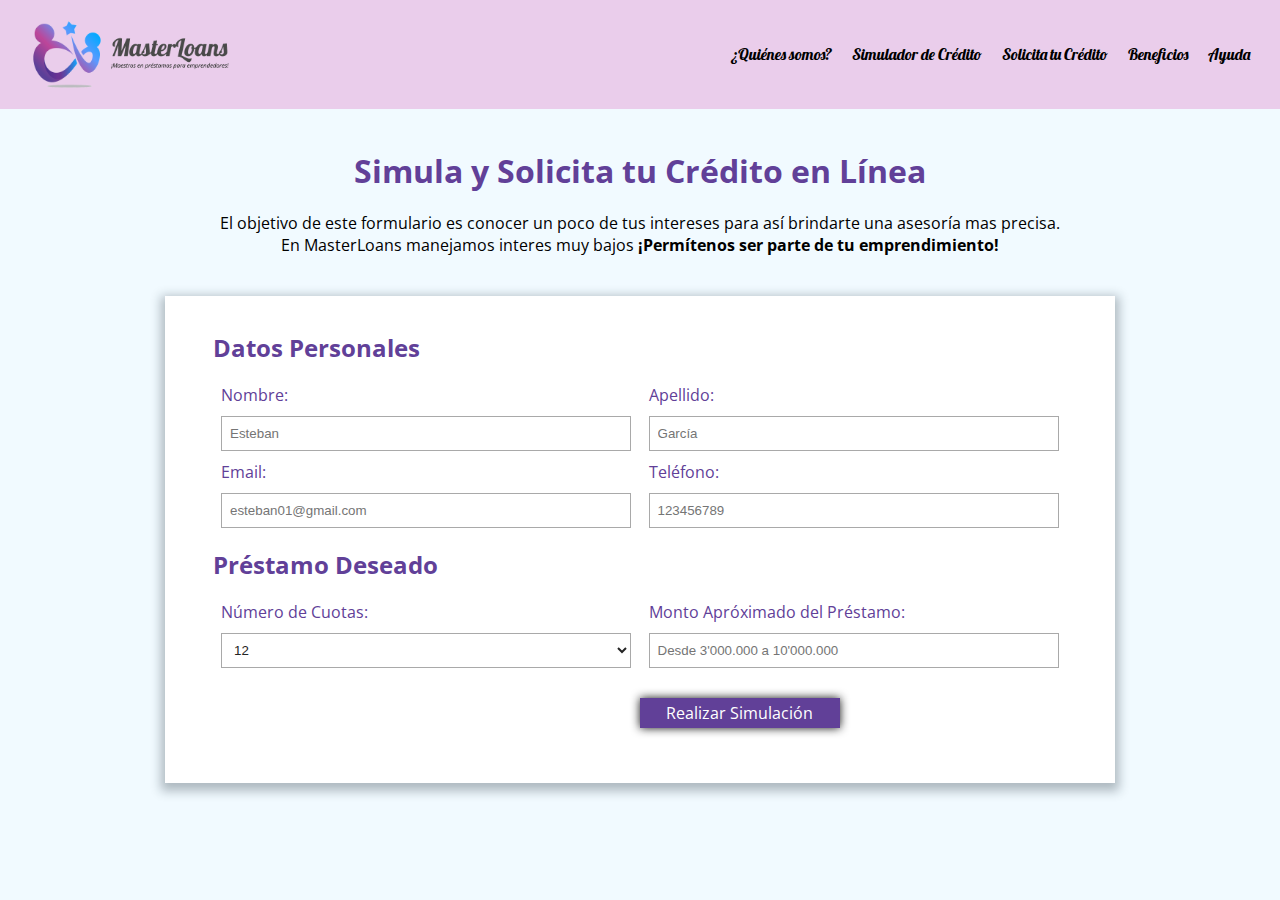
<file: index.html>
<!DOCTYPE html>
<html lang="en">

<head>
  <meta charset="UTF-8">
  <meta http-equiv="X-UA-Compatible" content="IE=edge">
  <meta name="viewport" content="width=device-width, initial-scale=1.0">
  <title>Document</title>
  <link rel="preconnect" href="https://fonts.googleapis.com">
  <link rel="preconnect" href="https://fonts.gstatic.com" crossorigin>
  <link href="https://fonts.googleapis.com/css2?family=Lobster&family=Open+Sans&display=swap" rel="stylesheet">
  <link rel="stylesheet" href="./styles.css">
</head>

<body>
  <header>
    <div class="navigation-logo">
      <img src="./images/Logo-Master-Loans.png" alt="" width="220px">
    </div>
    <nav class="navigation">
      <ul class="navigation-bar">
        <li class="navigation-bar-item">
          <a href="./sections/nosotros.html">¿Quiénes somos?</a>
        </li>
        <li class="navigation-bar-item">
          <a href="./index.html">Simulador de Crédito</a>
        </li>
        <li class="navigation-bar-item">
          <a href="./sections/solicitud.html">Solicita tu Crédito</a>
        </li>
        <li class="navigation-bar-item">
          <a href="./sections/beneficios.html">Beneficios</a>
        </li>
        <li class="navigation-bar-item">
          <a href="./sections/contacto.html">Ayuda</a>
        </li>
      </ul>
    </nav>
  </header>
  <h1 id="simulator-title">Simula y Solicita tu Crédito en Línea</h1>
  <p id="simulator-paragraph">El objetivo de este formulario es conocer un poco de tus intereses para así brindarte una
    asesoría mas precisa. <br> En MasterLoans manejamos interes muy bajos <strong>¡Permítenos ser parte de tu
      emprendimiento!</strong></p>
  <section>
    <form>
      <fieldset>
        <legend>Datos Personales</legend>
        <div class="double-input">
          <div class="form-input-container">
            <label for="fname">Nombre:</label>
            <input type="text" id="fname" placeholder="Esteban" minlength="3" required>
          </div>
          <div class="form-input-container">
            <label for="lname">Apellido:</label>
            <input type="text" id="lname" placeholder="García" required>
          </div>
        </div>
        <div class="double-input">
          <div class="form-input-container">
            <label for="email">Email:</label>
            <input type="email" id="email" placeholder="esteban01@gmail.com" required>
          </div>
          <div class="form-input-container">
            <label for="phone">Teléfono:</label>
            <input type="number" id="phone" placeholder="123456789" required>
          </div>
        </div>
      </fieldset>
      <fieldset>
        <legend>Préstamo Deseado</legend>
        <div class="double-input">
          <div class="form-input-container">
            <label for="installments">Número de Cuotas:</label>
            <select id="installments">
              <option value="number installments">12</option>
              <option value="number installments">24</option>
              <option value="number installments">36</option>
              <option value="number installments">48</option>
            </select>
          </div>
          <div>
            <label for="loans">Monto Apróximado del Préstamo:</label>
            <input type="value" id="loan" placeholder="Desde 3'000.000 a 10'000.000" required>
          </div>
          <button class="button" type="submit">Realizar Simulación</button>
          <div class="resultado">.</div>
    </form>
    </div>
  </section>
  <script src="./main.js"></script>
</body>

</html>
</file>
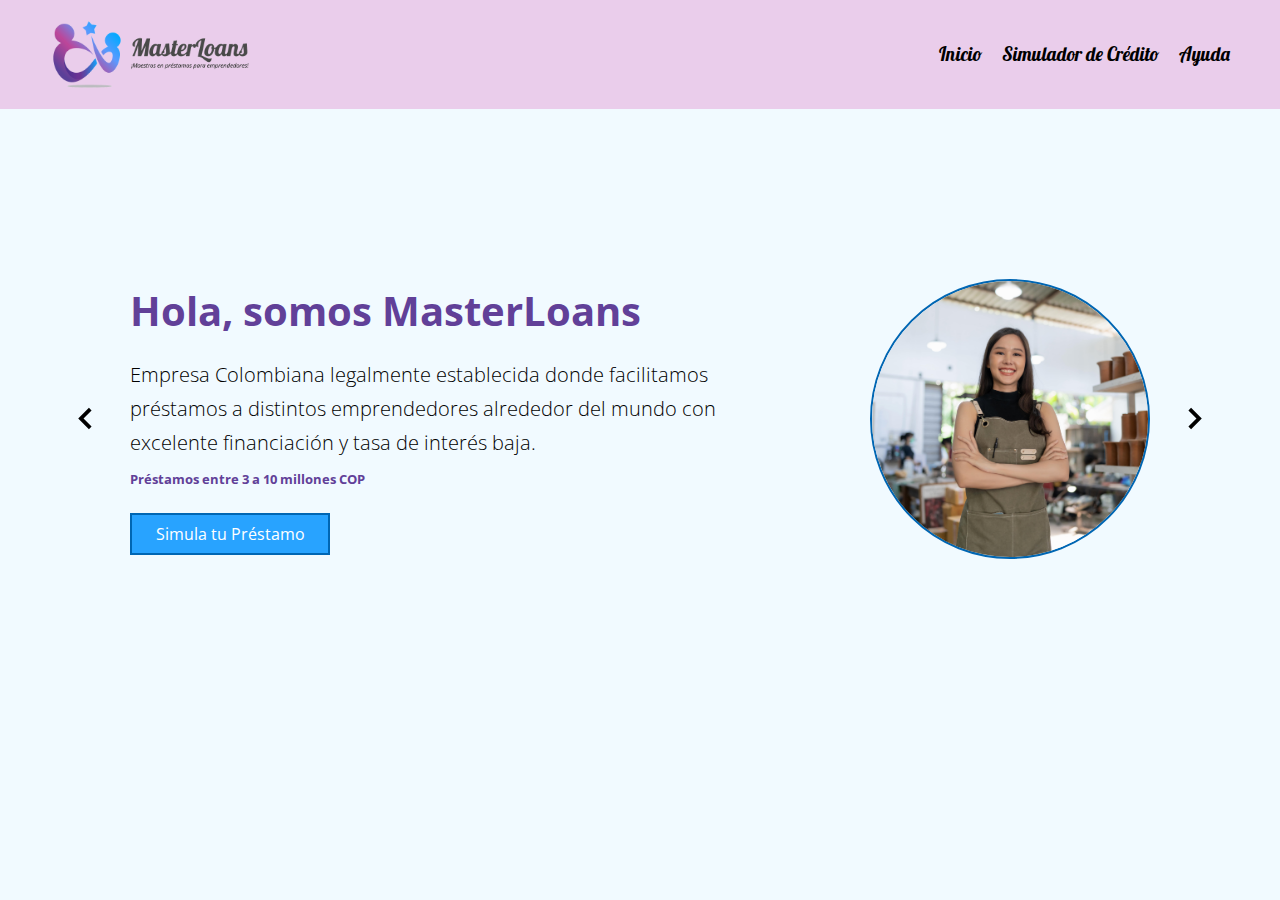
<file: inicio.html>
<!DOCTYPE html>
<html lang="en">
<head>
    <meta charset="UTF-8">
    <meta http-equiv="X-UA-Compatible" content="IE=edge">
    <meta name="viewport" content="width=device-width, initial-scale=1.0">
    <title>Document</title>
    <link rel="preconnect" href="https://fonts.googleapis.com">
    <link rel="preconnect" href="https://fonts.gstatic.com" crossorigin>
    <link href="https://fonts.googleapis.com/css2?family=Lobster&family=Open+Sans&display=swap" rel="stylesheet">
    <link rel="stylesheet" href="./css/styles.css">
</head>
<body>
    <header>
        <div class="navigation-logo">
          <img src="./images/Logo-Master-Loans.png" alt="" width="220px">
        </div>
        <nav class="navigation">
          <ul class="navigation-bar">
            <li class="navigation-bar-item">
              <a href="./inicio.html">Inicio</a>
            </li>
            <li class="navigation-bar-item">
              <a href="./sections/simulador.html">Simulador de Crédito</a>
            </li>
            <li class="navigation-bar-item">
              <a href="./sections/contacto.html">Ayuda</a>
            </li>
          </ul>
        </nav>
      </header>

    <section class="slider">
        <div class="slider-container container">
            <img src="./sections/slider/leftarrow.svg" class="slider-arrow" id="before">
            <section class="slider-body slider-body--show" data-id="1">
                <div class="slider-texts">
                <h1 class="subtitle">Hola, somos MasterLoans</h1>
                <p class="slider-review">
                    Empresa Colombiana legalmente establecida donde facilitamos préstamos a distintos emprendedores alrededor del mundo con excelente financiación y tasa de interés baja.
                </p>
                <h5>Préstamos entre 3 a 10 millones COP</h5>
                <a href="./sections/simulador.html">
                  <button class="slider-btn">Simula tu Préstamo</button>
                </a> 
                </div>
                <figure class="slider-picture">
                    <img src="./images/[base64].jpg" class="slider-img">
                </figure>
            </section>

            <img src="./sections/slider/rightarrow.svg" class="slider-arrow" id="next">
            <section class="slider-body" data-id="2">
                <div class="slider-texts">
                <h1 class="subtitle">Beneficios a obtener</h1>
                <p class="slider-review">
                    Algunos de los grandes beneficios que nosotros como empresa le brindamos a nuestros emprendedores 
                </p>
                <li>Fuertes Alianzas con Bancos Internacionales</li>
                <li>Bajas tazas de interés sin mportar en el país que te encuentres</li>
                <li>Pocas Solcitudes Legales para iniciar con tu Préstamo</li>
                <a href="./sections/contacto.html">
                  <button class="slider-btn">Contacto Directo</button>
                </a> 
                </div>
                <figure class="slider-picture">
                    <img src="./images/Beneficios.jpg" class="slider-img">
                </figure>
            </section>

            <section class="slider-body" data-id="3">
              <div class="slider-texts">
              <h1 class="subtitle">¿Tienes alguna inquietud?</h1>
              <p class="slider-review">
                  En MasterLoans estamos para responder tus inquietudes, brindarte confianza y seguridad para así lograr ser parte de tu proceso de emprendimiento. 
              </p>
              <h5>¡Un equipo completo está a tu disposición!</h5>
              <a href="./sections/contacto.html">
                <button class="slider-btn">Ayuda e Inquietudes</button>
              </a> 
              </div>
              <figure class="slider-picture">
                  <img src="./images/Zona de Ayuda.jpg" class="slider-img">
              </figure>
          </section>
        </div>
    </section>
    <script src="./sections/slider/slider.js"></script>
</body>
</html>
</file>
<file: styles.css>
*{
  margin: 0;
  padding: 0;
  box-sizing: border-box;
}
body{
  background-color: #f1faff;
}
header {
  display: flex;
  background-color: #eacdeb;
  padding: 20px;
  align-items: center;
  justify-content: space-between;
}
  
header nav {
  color: white;
}

.navigation-logo {
    display: flex;
}

.navigation {
  display: flex;
  justify-content: flex-end;
  align-items: center;
}
  
.navigation-bar {
  display: flex;
  flex-direction: row;
  justify-content: flex-end;
  list-style: none;
  margin-bottom: 0;
}
  
.navigation-bar-item {
  padding-right: 20px;
  padding: 10px;
}
  
.navigation-bar-item a {
  font-family: 'Lobster', cursive;
  color: #000000;
  text-decoration: none;
  font-size: 16px;
}
  
h1,h2,h3,h4,h5,h6,legend,label,li {
  color: #614098;
  font-family: 'Open Sans', sans-serif;
}
p{
  color: #000000;
  font-family: 'Open Sans', sans-serif;
}
.simulator-title{
  text-align: center;
}

form {
  max-width: 950px;
  display: block;
  width: 90%;
  background-color: #ffffff;
  padding: 25px 0;
  margin: 40px auto;
  color: #fff;
  box-shadow: 0 4px 10px 4px rgba(19, 35, 47, 0.3);
}
  
fieldset {
  border: none;
  width: 90%;
  margin: 10px auto;
}
  
legend {
  margin: 30px 0 0;
  font-size: 24px;
  font-weight: 700;
}
  
.double-input {
  margin: 20px auto;
}
  
.double-input>div {
  float: left;
  width: 48%;
  margin: 0 1% 10px;
}
  
label {
  display: block;
  margin-bottom: 10px;
}
  
button[type="submit"] {
  width: 200px;
  padding: 4px;
  margin-top: 20px;
  background-color: #614098;
  color: #fff;
  border: none;
  cursor: pointer;
  font-size: 16px;
  box-shadow: 0 0 10px #131313;
  font-family: 'Open Sans', sans-serif;
}
  
input, select {
  width: 100%;
  color: rgb(36, 36, 36);
  background-color: transparent;
  border: 1px solid #a9a9a9;
  padding: 8px;
  height: 35px;
}

input.failed {
  background: rgba(255, 0, 0, 0.41);
}

input.success {
  background: rgba(0, 128, 0, 0.33);
}
#simulator-paragraph{
  font-family: 'Open Sans', sans-serif;
  text-align: center;
  margin-top: 20px;
  margin-bottom: 30px;
}

#simulator-title {
  text-align: center;
  margin-top: 40px;
}

.container{
  width: 90%;
  min-height: 60vh;
  max-width: 1200px;
  margin: 0 auto;
  overflow: hidden;
}

.slider{
  background-color: #f1faff;
  padding: 40px 0;
}

.slider-container{
  display: grid;
  grid-template-columns: 50px 1fr 50px;
  align-items: center;
  gap: 1em;
}

.slider-body{
  grid-column: 2/3;
  grid-row: 1/2;
  opacity: 0;
  pointer-events: none;
  display: grid;
  background-color: #f1faff;
  grid-template-columns: 1fr max-content;
  align-items: center;
  transition: opacity 1.5s;
}

.slider-body--show{
  opacity: 1;
  pointer-events: unset;
}

.slider-texts{
  max-width: 600px;
}

.subtitle{
  font-size: 2.5rem;
  margin-bottom: 20px;
}

.slider-review{
  font-weight: 300;
  font-size: 20px;
  line-height: 1.7;
  margin-bottom: 10px;
}

.slider-img{
  width: 280px;
  height: 280px;
  border-radius: 50%;
  object-fit: cover;
  display: block;
  margin: 0 auto;
}

.slider-arrow{
  cursor: pointer;
  width: 90%;
}

.slider-arrow:nth-of-type(2){
  justify-self: end;
}

@media (max-width:768px){
  .slider-body{
    grid-template-columns: 1fr;
    grid-template-rows: max-content 1fr;
  }
  .slider-picture{
    grid-row: 1/2;
  }
  .slider-img{
    width: 210px;
    height: 210px;
  }
}

@media (max-width:425px){
  .slider-container{
    grid-template-columns: 25px 1fr 25px;
  }
  .slider-arrow{
    width: 100%;
  }
  .slider-img{
    width: 180px;
    height: 180px;
  }
  .subtitle{
    font-size: 2rem;
    margin-bottom: 15px;
  }
  .slider-review{
    font-size: 1rem;
    line-height: 1.6;
  }
}

.slider-btn{
  width: 200px;
  padding: 8px;
  margin-top: 25px;
  background-color: #614098;
  color: #fff;
  border: none;
  cursor: pointer;
  font-size: 16px;
  font-family: 'Open Sans', sans-serif;
}

.swal2-html-container{
  font-family: 'Open Sans', sans-serif;
}
</file>
<file: css/styles.css>
*{
  margin: 0;
  padding: 0;
  box-sizing: border-box;
}
body{
  background-color: #f1faff;
}
header {
  display: flex;
  background-color: #eacdeb;
  padding: 20px;
  padding-right: 40px;
  padding-left: 40px;
  align-items: center;
  justify-content: space-between;
}
  
header nav {
  color: white;
}

.navigation-logo {
    display: flex;
}

.navigation {
  display: flex;
  justify-content: flex-end;
  align-items: center;
}
  
.navigation-bar {
  display: flex;
  flex-direction: row;
  justify-content: flex-end;
  list-style: none;
  margin-bottom: 0;
}
  
.navigation-bar-item {
  padding-right: 20px;
  padding: 10px;
}
  
.navigation-bar-item a {
  font-family: 'Lobster', cursive;
  color: #000000;
  text-decoration: none;
  font-size: 19px;
}
  
h1,h2,h3,h4,h5,h6,legend,label,li {
  color: #614098;
  font-family: 'Open Sans', sans-serif;
}
p{
  color: #000000;
  font-family: 'Open Sans', sans-serif;
}
.simulator-title{
  text-align: center;
}

form {
  max-width: 950px;
  display: block;
  width: 90%;
  background-color: #ffffff;
  padding: 25px 0;
  margin: 40px auto;
  color: #fff;
  box-shadow: 0 4px 10px 4px rgba(19, 35, 47, 0.3);
}
  
fieldset {
  border: none;
  width: 90%;
  margin: 10px auto;
}
  
legend {
  margin: 30px 0 0;
  font-size: 24px;
  font-weight: 700;
}
  
.double-input {
  margin: 20px auto;
}
  
.double-input>div {
  float: left;
  width: 48%;
  margin: 0 1% 10px;
}
  
label {
  display: block;
  margin-bottom: 10px;
}
  
button[type="submit"] {
  width: 220px;
  padding: 6px;
  margin-top: 20px;
  background-color: #28a3ff;
  color: #fff;
  border: solid 2px #0066b3;
  cursor: pointer;
  font-size: 18px;
  box-shadow: 0 0 10px #131313ab;
  font-family: 'Open Sans', sans-serif;
}
  
input, select {
  width: 100%;
  color: rgb(36, 36, 36);
  background-color: transparent;
  border: 1px solid #a9a9a9;
  padding: 8px;
  height: 35px;
}

input.failed {
  background: rgba(255, 0, 0, 0.41);
}

input.success {
  background: rgba(0, 128, 0, 0.33);
}
#simulator-paragraph{
  font-family: 'Open Sans', sans-serif;
  text-align: center;
  margin-top: 20px;
  margin-bottom: 30px;
}

#simulator-title {
  text-align: center;
  margin-top: 40px;
}

.container{
  width: 90%;
  min-height: 60vh;
  max-width: 1200px;
  margin: 0 auto;
  overflow: hidden;
}

.slider{
  background-color: #f1faff;
  padding: 40px 0;
}

.slider-container{
  display: grid;
  grid-template-columns: 50px 1fr 50px;
  align-items: center;
  gap: 1em;
}

.slider-body{
  grid-column: 2/3;
  grid-row: 1/2;
  opacity: 0;
  pointer-events: none;
  display: grid;
  background-color: #f1faff;
  grid-template-columns: 1fr max-content;
  align-items: center;
  transition: opacity 1.5s;
}

.slider-body--show{
  opacity: 1;
  pointer-events: unset;
}

.slider-texts{
  max-width: 600px;
}

.subtitle{
  font-size: 2.5rem;
  margin-bottom: 20px;
}

.slider-review{
  font-weight: 300;
  font-size: 20px;
  line-height: 1.7;
  margin-bottom: 10px;
}

.slider-img{
  width: 280px;
  height: 280px;
  border: solid 2px #0066b3;
  border-radius: 50%;
  object-fit: cover;
  display: block;
  margin: 0 auto;
}

.slider-arrow{
  cursor: pointer;
  width: 90%;
}

.slider-arrow:nth-of-type(2){
  justify-self: end;
}

@media (max-width:768px){
  .slider-body{
    grid-template-columns: 1fr;
    grid-template-rows: max-content 1fr;
  }
  .slider-picture{
    grid-row: 1/2;
  }
  .slider-img{
    width: 210px;
    height: 210px;
  }
}

@media (max-width:425px){
  .slider-container{
    grid-template-columns: 25px 1fr 25px;
  }
  .slider-arrow{
    width: 100%;
  }
  .slider-img{
    width: 180px;
    height: 180px;
  }
  .subtitle{
    font-size: 2rem;
    margin-bottom: 15px;
  }
  .slider-review{
    font-size: 1rem;
    line-height: 1.6;
  }
}

.slider-btn{
  width: 200px;
  padding: 8px;
  margin-top: 25px;
  background-color: #28a3ff;
  color: #fff;
  border: solid 2px #0066b3;
  cursor: pointer;
  font-size: 16px;
  font-family: 'Open Sans', sans-serif;
}

.swal2-html-container{
  font-family: 'Open Sans', sans-serif;
}


.contact-box.contact-box-top {
  margin-top: -1px;
  position: relative;
}

.touch-in{
  margin-top: 30px;
  margin-bottom: 40px;
}

.touch-in .contact-box {
  background-color: #ffe9e9;
  box-shadow: 0 0 30px rgba(0, 0, 0, 0.15);
  border: solid #28a3ff;
  display: inline-block;
  padding: 50px 20px;
  width: 90%;
}

.contact-box i {
  background: #614098;
  margin-bottom: 20px;
  width: 80px;
  height: 80px;
  text-align: center;
  line-height: 80px;
  color: #ffffff;
  display: inline-block;
}

.contact-box .contact-icon i {
  background: transparent;
  line-height: normal;
  font-size: 34px;
  height: auto;
  width: auto;
}

.contact-box.theme-bg .contact-icon i {
  color: #ffffff !important;
}

.contact-box {
  display: table-cell;
  vertical-align: top;
  background: none;
}

.justify-content-center {
  margin-top: 60px;
  justify-content: center !important;
}

.contact-form {
  margin: 80px;
}

.contact-icon{
  width: 56px;
}

@media (max-width: 768px){
  .touch-in {
    margin-left: 32px;
  }
}
.subtitle-contact{
  text-align: center;
  margin-top: 20px;
  margin-bottom: 20px;
}
</file>
